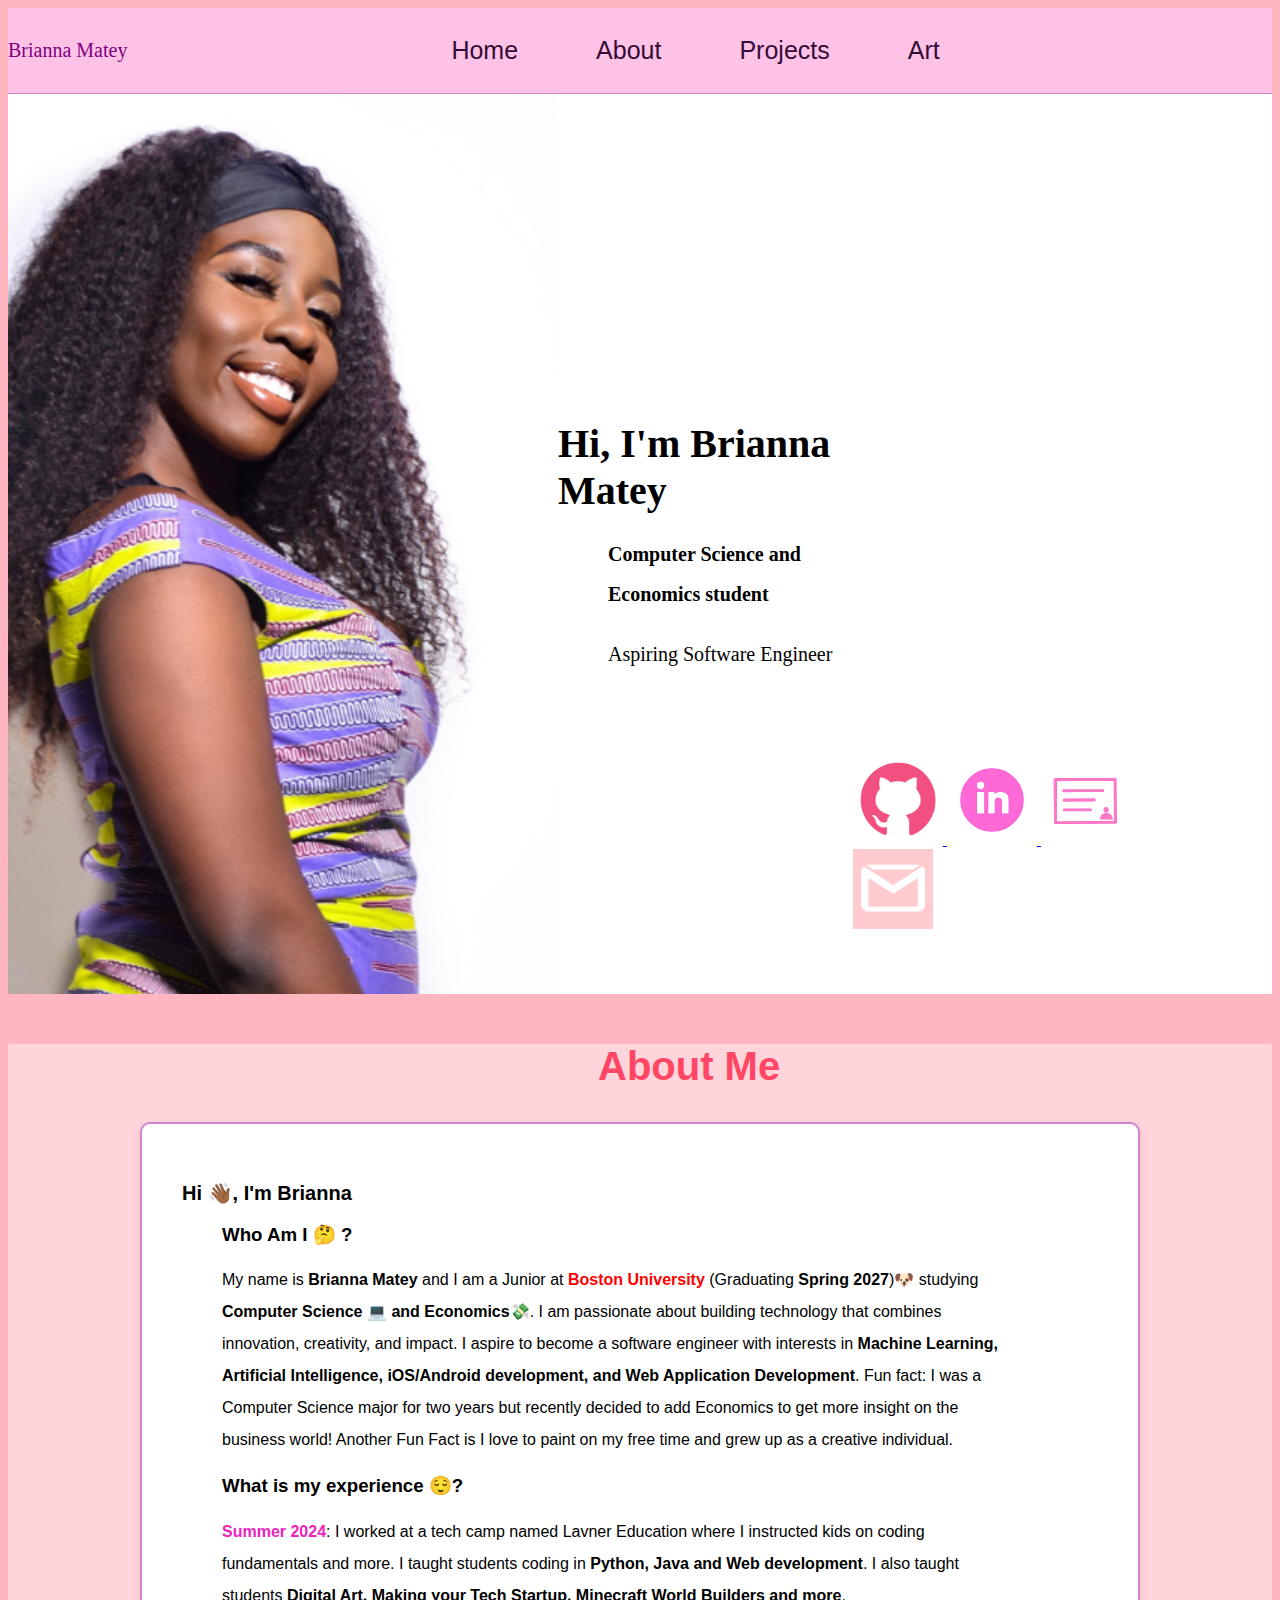
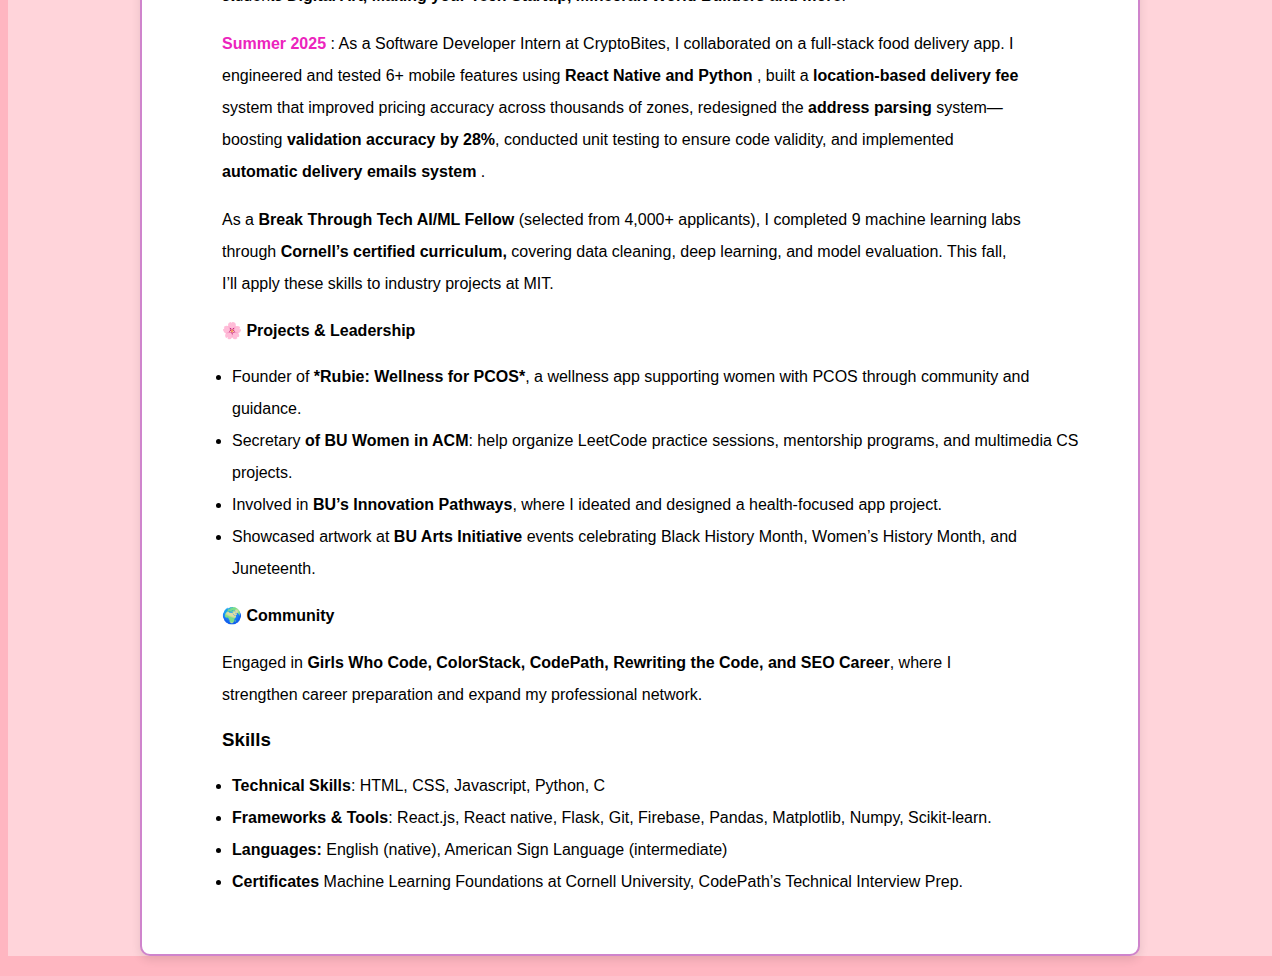
<file: index.html>
<!DOCTYPE html>
<html lang="en">
<head>
    <meta charset="UTF-8">
    <meta name="viewport" content="width=device-width, initial-scale=1.0">
    <title>Brianna's Personal Website</title>
    <link rel = "stylesheet" href ="style.css">
    <link href="https://fonts.googleapis.com/css2?family=Pacifico&display=swap" rel="stylesheet">

</head>
<body>
<header class = "site-header">
   <nav id = "main-navigatipn">
    <div class = "container">
        <a href = "index.html" class = "logo">Brianna Matey</a>
        <ul class = "nav-links">
            <li><a href = "index.html" class = "nav-link">Home</a></li>
            <li><a href = "#about" class="nav-link">About</a></li>
            <li><a href = "projects.html" class = "nav-link">Projects</a></li>
            <li><a href = "art.html" class = "nav-link">Art</a></li>
        </ul>
    </div>

   </nav>
</header>
   <section id = "hero">
    <div class = "container">
        <h1 class = "hero-title">Hi, I'm Brianna Matey</h1>

        <p class = "hero-subtitle">Computer Science and Economics student</p>
        <p class = "hero-subtitle_two">Aspiring Software Engineer</p>
    </div>
    
    <div id = "extra-icons">


        <a href = "https://github.com/briannammatey">
        <img class = "github" src = "img/github_pink.png">
        </a>
        <a href = "https://www.linkedin.com/in/brianna-matey-750381295/">
        <img class = "linkedin" src ="img/pink_linkedin.jpg" >
        </a>
        <a href ="https://docs.google.com/document/d/1utex1i5nuAkNlnAcYnYdRBMwSld6cS7rdwZwQ4-ZPO4/edit?usp=sharing" >
            <img class = "resume" src = "img/resumeicon.jpg">
        </a>
         <a href ="https://docs.google.com/document/d/1utex1i5nuAkNlnAcYnYdRBMwSld6cS7rdwZwQ4-ZPO4/edit?usp=sharing" >
            <img class = "email" src = "img/emailicon.jpg">
        </a>
    </div>

   </section>
   <section id = "about" class = "section">
    <div class = "container">
        <h2 class ="section-title" >About Me</h2>
        <div class = "boundaries">
            <div class = "about-text">
                <h2 class="about-me-title"> Hi 👋🏾, I'm Brianna</h2>
                
                <h3 class ="heading">Who Am I 🤔 ?</h3>
                
                <p class = "paragraph">
                
                My name is<b> Brianna Matey</b> and I am a Junior at <b class = "red">Boston University</b> (Graduating <b>Spring 2027</b>)🐶 studying <b>Computer Science 💻 and Economics💸</b>. I am passionate about building technology that combines innovation, creativity, and impact. 
                I aspire to become a software engineer with interests in <b>Machine Learning, Artificial Intelligence, iOS/Android development, and Web Application Development</b>.
                Fun fact: I was a Computer Science major for two years but recently decided to add Economics to get more insight on the business world!
                Another Fun Fact is I love to paint on my free time and grew up as a creative individual.

                </p>
                
                <h3 class ="heading">What is my experience 😌?</h3>
               
                <p class = "paragraph"> 
 

<strong class = summer>Summer 2024</strong>: I worked at a tech camp named Lavner Education where I instructed kids on coding fundamentals and more. I taught students coding in <b>Python, Java and Web development</b>. I also taught students <strong>Digital Art, Making your Tech Startup, Minecraft World Builders and more</strong>.       
</p> 

<p class = "paragraph">
<strong class="summer" > Summer 2025 </strong>: As a Software Developer Intern at CryptoBites, I collaborated on a full-stack food delivery app. I engineered and tested 6+ mobile features using<b> React Native and Python </b>, built a <b>location-based delivery fee </b> system that improved pricing accuracy across thousands of zones, redesigned the <b>address parsing</b> system—boosting <b>validation accuracy by 28%</b>, conducted unit testing to ensure code validity, and implemented <b>automatic delivery emails system </b>.
</p>

<p class = "paragraph">
As a <b>Break Through Tech AI/ML Fellow</b> (selected from 4,000+ applicants), I completed 9 machine learning labs through <b>Cornell’s certified curriculum,</b> covering data cleaning, deep learning, and model evaluation. This fall, I’ll apply these skills to industry projects at MIT.  
</p>

<h4 class = "heading">🌸 Projects & Leadership  </h4>

<ul class = "list-one">
<li> Founder of <b>*Rubie: Wellness for PCOS*</b>, a wellness app supporting women with PCOS through community and guidance.  </li>
<li>Secretary<b> of BU Women in ACM</b>: help organize LeetCode practice sessions, mentorship programs, and multimedia CS projects.  </li> 
<li> Involved in <b>BU’s Innovation Pathways</b>, where I ideated and designed a health-focused app project.  </li>
<li>Showcased artwork at <b>BU Arts Initiative</b> events celebrating Black History Month, Women’s History Month, and Juneteenth.  </li>
</ul>

<h4 class = "heading">
🌍 Community 
</h4> 

<p class = "paragraph">
Engaged in <b>Girls Who Code, ColorStack, CodePath, Rewriting the Code, and SEO Career</b>, where I strengthen career preparation and expand my professional network.
</p>
<h3 class = heading> Skills</h3>

             
                <ul class = "list-one">
                     <li class ="skill-item"><b>Technical Skills</b>: HTML, CSS, Javascript, Python, C </li>
                    <li class = "skill-item"><b>Frameworks & Tools</b>: React.js, React native, Flask, Git, Firebase, Pandas, Matplotlib, Numpy, Scikit-learn.</li>
                    <li class = "skill-item"><b>Languages:</b> English (native), American Sign Language (intermediate)</li>
                    <li class = "skill-item"><b>Certificates</b> Machine Learning Foundations at Cornell University, CodePath’s Technical Interview Prep.</li>
                    
                </ul>
            </div>
        </div>
    </div>
    

   </section>
   </body>
</html>
</file>
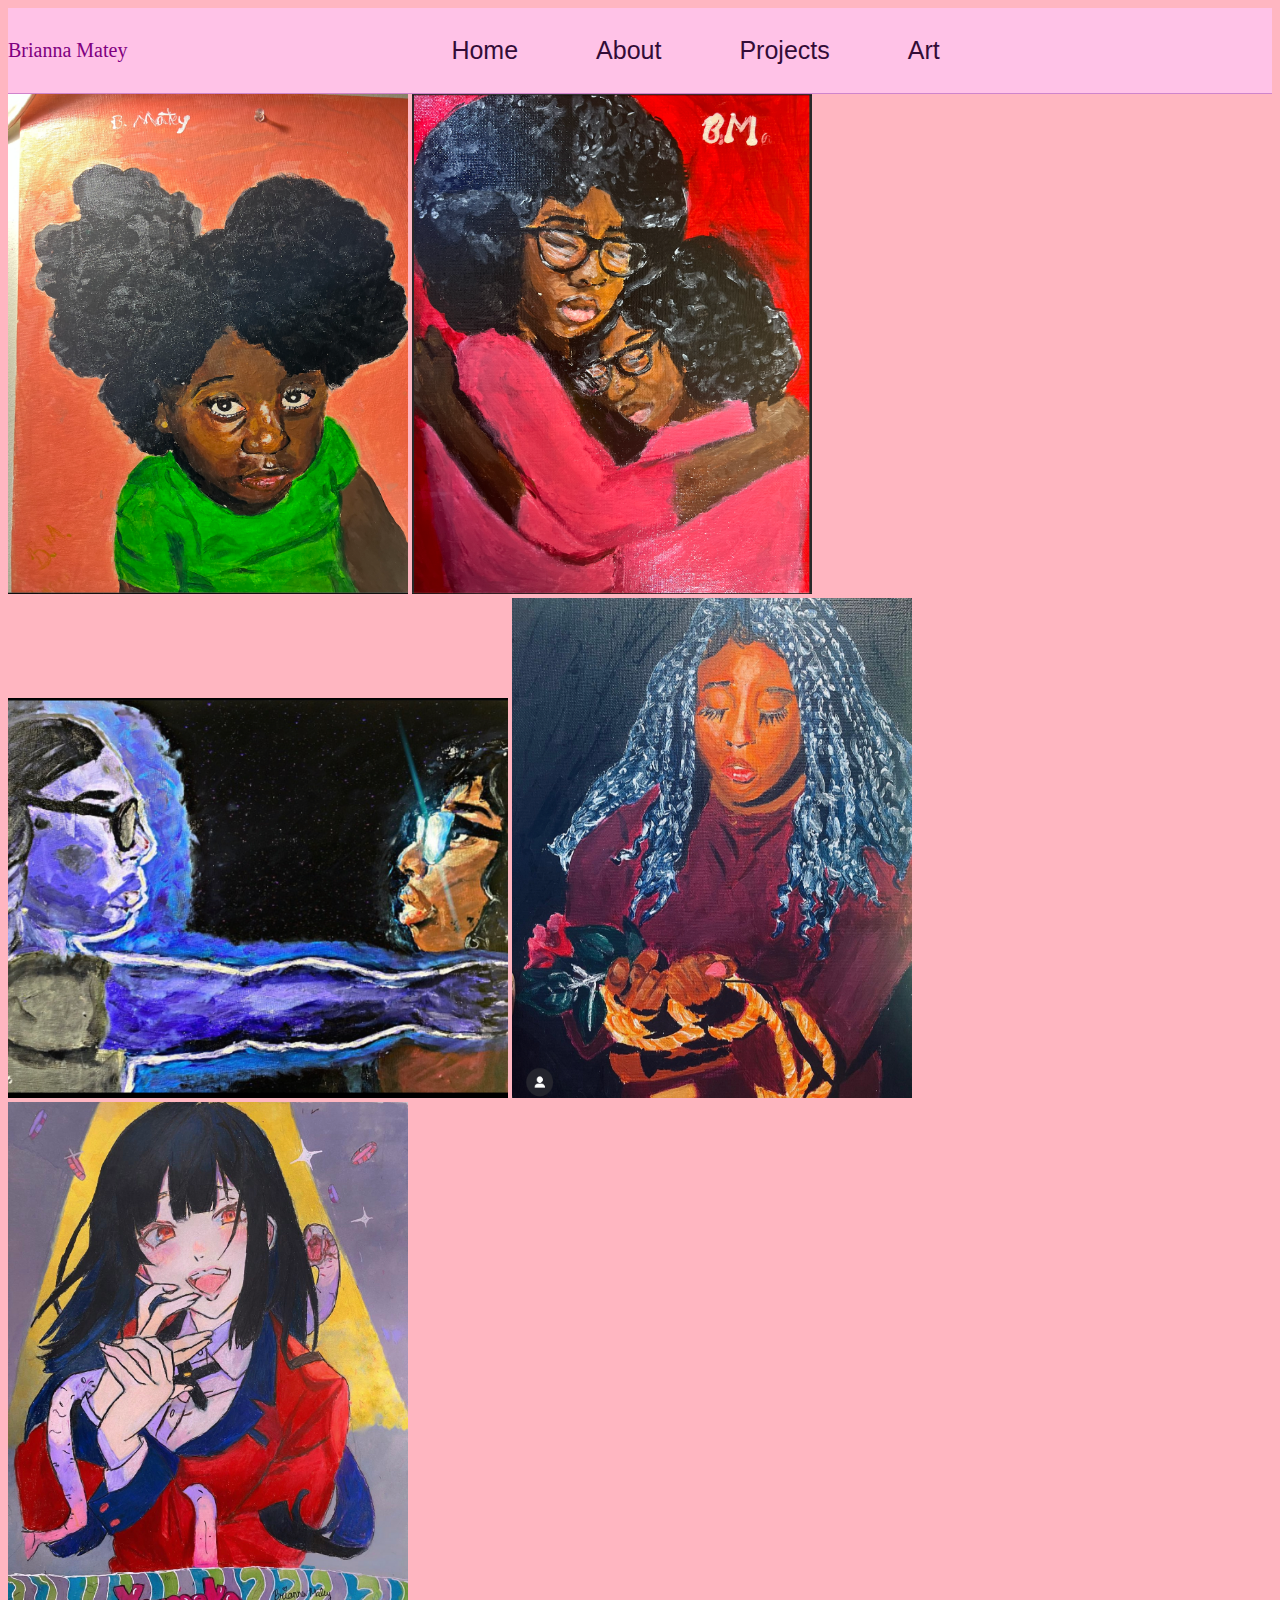
<file: art.html>
<!DOCTYPE html>
<html lang="en">
<head>
    <meta charset="UTF-8">
    <meta name="viewport" content="width=device-width, initial-scale=1.0">
    <title>Document</title>
    <link rel = "stylesheet" href ="style.css">
    <link href="https://fonts.googleapis.com/css2?family=Pacifico&display=swap" rel="stylesheet">
</head>
<body>
   <header class = "site-header">
   <nav id = "main-navigatipn">
    <div class = "container">
        <a href = "index.html" class = "logo">Brianna Matey</a>
        <ul class = "nav-links">
            <li><a href = "index.html" class = "nav-link">Home</a></li>
            <li><a href = "index.html#about" class="nav-link">About</a></li>
            <li><a href = "projects.html" class = "nav-link">Projects</a></li>
            <li><a href = "art.html" class = "nav-link">Art</a></li>
        </ul>
    </div>

    
   </nav>
</header> 
<div class = "art">

        <img src  = "img/baby.png" class ="artwork">
        <img src  = "img/selfhug.png" class ="artwork">
        <img src  = "img/Matey.Deprecation.jpg" class ="artwork-2">
        <img src  = "img/IMG_8161.jpg" class ="artwork">
        <img src  = "img/Matey.Kakeguri.jpg" class ="artwork">
    </div>
</body>
</html>
</file>
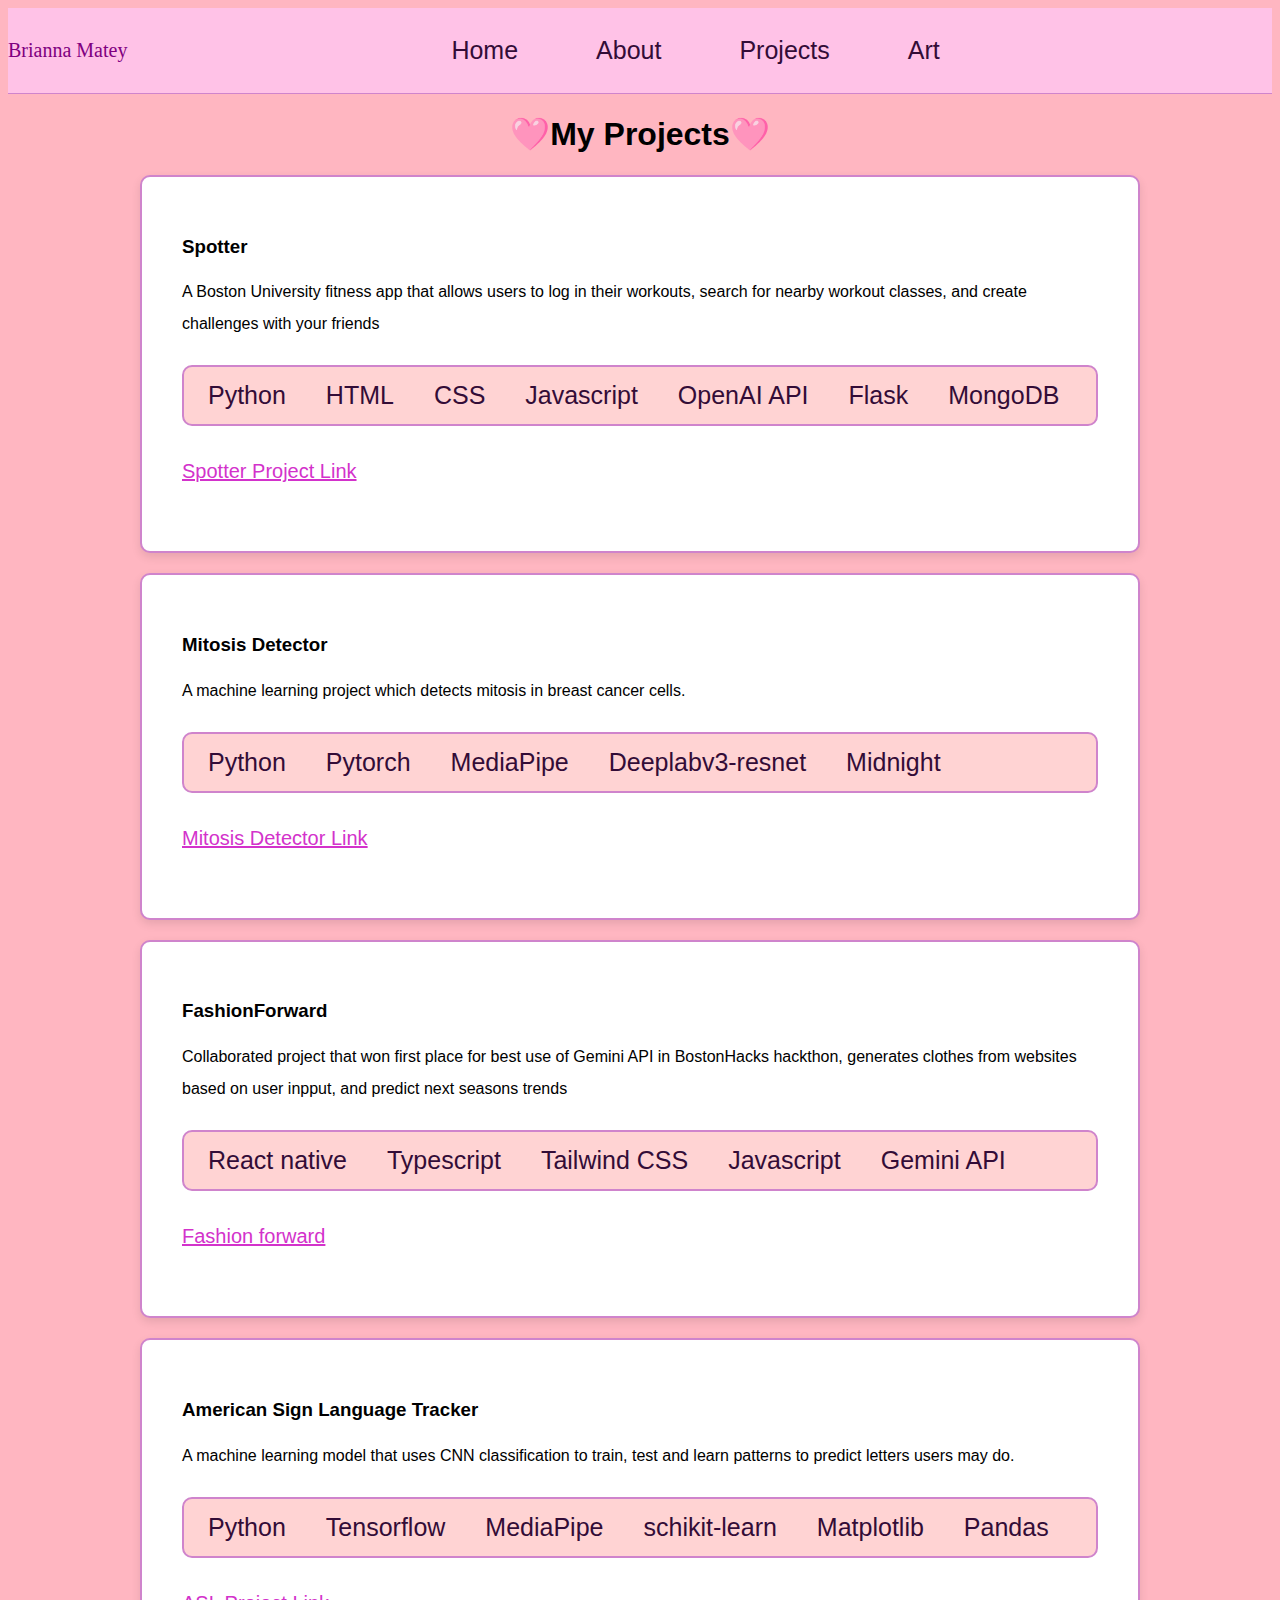
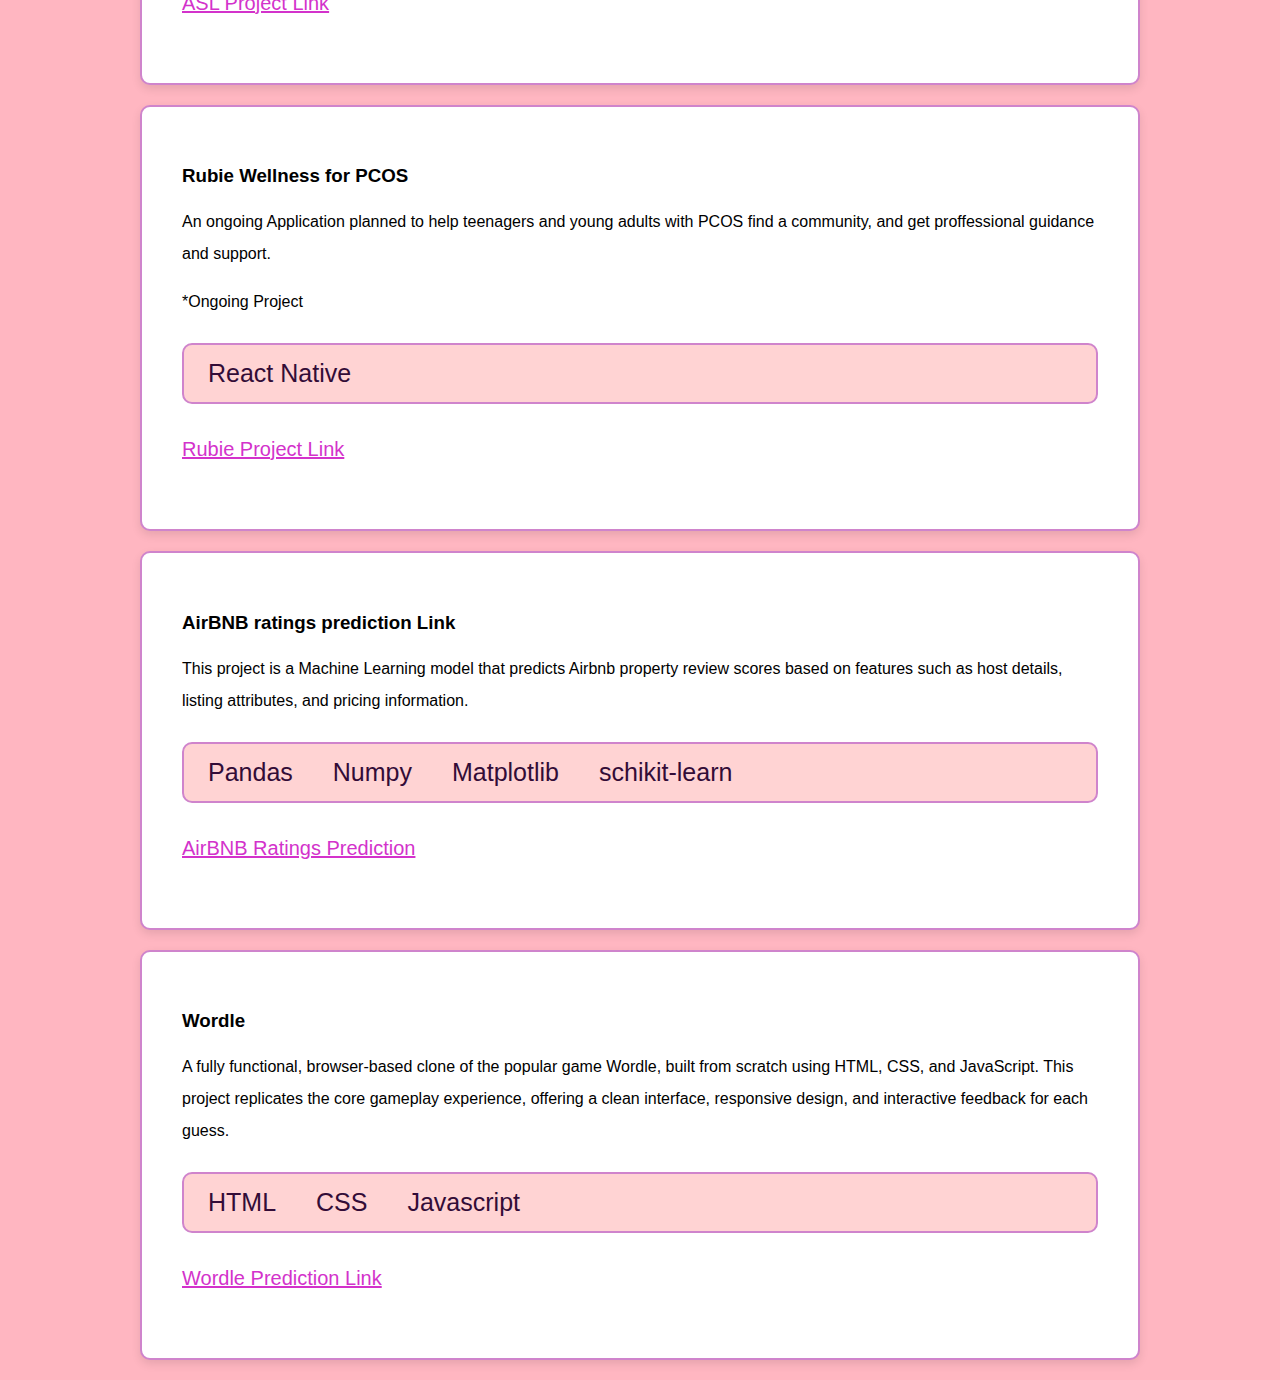
<file: projects.html>
<!DOCTYPE html>
<html lang="en">
<head>
    <meta charset="UTF-8">
    <meta name="viewport" content="width=device-width, initial-scale=1.0">
    <title>Document</title>
    <link rel = "stylesheet" href ="style.css">
    <link href="https://fonts.googleapis.com/css2?family=Pacifico&display=swap" rel="stylesheet">

</head>
<body>
<header class = "site-header">
   <nav id = "main-navigatipn">
    <div class = "container">
        <a href = "index.html" class = "logo">Brianna Matey</a>
        <ul class = "nav-links">
            <li><a href = "index.html" class = "nav-link">Home</a></li>
            <li><a href = "index.html#about" class="nav-link">About</a></li>
            <li><a href = "skills.html" class = "nav-link">Projects</a></li>
            <li><a href = "art.html" class = "nav-link">Art</a></li>
        </ul>
    </div>

   </nav>
</header>
<h1 class = "project-heading">🩷My Projects🩷</h1>
</div>

<div class = "bounding-box">
    <h3 class = "project-name">Spotter</h3>
    <p class = "description">A Boston University fitness app that allows users to log in their workouts, search for nearby workout classes, and create challenges with your friends</p>
    <ul class = "tools">
        <li>Python</li>
        <li>HTML</li>
        <li>CSS</li>
        <li>Javascript</li>
        <li>OpenAI API</li>
        <li>Flask</li>
        <li>MongoDB</li>

    </ul>
    <a class = link href = "https://github.com/briannammatey/Spotter" ><p>Spotter Project Link </p></a>
</div>

<div class = "bounding-box">
    <h3 class = "project-name">Mitosis Detector</h3>
    <p class = "description"> A machine learning project which detects mitosis in breast cancer cells.</p>
    <ul class = "tools">
        <li>Python</li>
        <li>Pytorch</li>
        <li>MediaPipe</li>
        
        <li>Deeplabv3-resnet</li>
        <li>Midnight</li>
        

    </ul>
    <a class = link href = "https://github.com/briannammatey/mitosis_detector" ><p>Mitosis Detector Link </p></a>
</div>
<div class = "bounding-box">
    <h3 class = "project-name">FashionForward</h3>
    <p class = "description">Collaborated project that won first place for best use of Gemini API in BostonHacks hackthon, generates clothes from websites based on user inpput, and predict next seasons trends</p>
    <ul class = "tools">
        <li>React native</li>
        <li>Typescript</li>
        <li>Tailwind CSS</li>
        <li>Javascript</li>
        <li>Gemini API</li>

    </ul>
    <a class = link href = "https://github.com/briannammatey/bostonhacks2025" ><p>Fashion forward</p></a>
</div>

<div class = "bounding-box">
    <h3 class = "project-name">American Sign Language Tracker</h3>
    <p class = "description"> A machine learning model that uses CNN classification to train, test and learn patterns to predict letters users may do.</p>
    <ul class = "tools">
        <li>Python</li>
        <li>Tensorflow</li>
        <li>MediaPipe</li>
        <li>schikit-learn</li>
        <li>Matplotlib</li>
        <li>Pandas</li>

    </ul>
    <a class = link href = "https://github.com/briannammatey/ASLTracker" ><p>ASL Project Link </p></a>
</div>
<div class = "bounding-box">
    <h3 class = "project-name">Rubie Wellness for PCOS</h3>
    <p class = "description"> An ongoing Application planned to help teenagers and young adults with PCOS find a community, and get proffessional guidance and support. </p>
    <p class ="description">*Ongoing Project </p>
    <ul class = "tools">
        <li>React Native</li>
        

    </ul>
    <a class = link href = "https://github.com/briannammatey/Rubie" ><p>Rubie Project Link </p></a>
</div>

<div class = "bounding-box">
    <h3 class = "project-name">AirBNB ratings prediction Link</h3>
    <p class = "description">This project is a Machine Learning model that predicts Airbnb property review scores based on features such as host details, listing attributes, and pricing information. </p>
    
    <ul class = "tools">
        <li>Pandas</li>
        <li>Numpy</li>
         <li>Matplotlib</li>
        <li>schikit-learn</li>
        

    </ul>
    <a class = link href = "https://github.com/briannammatey/AirBNBRatingsPrediction" ><p>AirBNB Ratings Prediction</p></a>
</div>
<div class = "bounding-box">
    <h3 class = "project-name">Wordle</h3>
    <p class = "description"> A fully functional, browser-based clone of the popular game Wordle, built from scratch using HTML, CSS, and JavaScript. This project replicates the core gameplay experience, offering a clean interface, responsive design, and interactive feedback for each guess.</p>
    
    <ul class = "tools">
        <li>HTML</li>
        <li>CSS</li>
        <li>Javascript</li>
        

    </ul>
    <a class = link href = "https://github.com/briannammatey/Wordle" ><p>Wordle Prediction Link</p></a>
</div>

</body>
</html>
</file>
<file: style.css>
* {
    margin: 20;
    padding: 0;
    box-sizing: border-box;
}
p{
    line-height: 2;
}

body{
    background-color: lightpink;
  
    font-family: Cambria, Cochin, Georgia, Times, 'Times New Roman', serif;
}
.title{
align-content: center;
font-size: 18px;
color:white;
}
nav {
  display: flex;
  justify-content: space-between;
  align-items: center;
}
html{
    scroll-behavior:smooth;
}

#hero{
    background-image:url("img/BriannaNew.png");
    background-size: cover;
    background-position: center;
    background-repeat:no-repeat;
    height:100vh;
    display:flex;
    align-items:center;
    justify-content: center;
    
}
.hero-title{
 margin-left: 550px;
 font-size : 40px;
  margin-bottom: 20px;
font-family: 'Abril Fatface';
    display:block;
      gap: 40px;  



}
.nav-links{
    display:flex;
    gap: 30px;
    list-style:none;
    margin:0 auto;
    padding: 0;
    justify-content: center;
     margin-left: 300px;

  
    
}
.logo{
    font-family: cursive;
    font-size: 20px;
    text-decoration: none;
    color:purple;
    
}
.nav-link{
    font-size: 25px;
    display:block;
    padding:14px 24px; /*bigger button*/
    text-decoration: none;
    color:rgb(51, 12, 55);
    font-family:Impact, Haettenschweiler, 'Arial Narrow Bold', sans-serif;
   

}
.nav-link:hover{
    background: rgb(228, 95, 228);

}
.hero-subtitle{
    margin-bottom: 20px;
    margin-left: 600px;
    font-size:20px;
    font-family: 'Franklin Gothic Medium';
    font-weight: bold;
    display:block;
    
}
.hero-subtitle_two{

    margin-left: 600px;
    font-size:20px;
    display:block;
 
}


.site-header{
    position:sticky;
    background:#ffc2e7;
    top:0;
    border-bottom:1px solid #cf84cc
}
.site-header .container {
  display: flex;
  align-items: center;
  justify-content: space-between;
  padding: 14px 0;
}

#extra-icons{
    display:block;
    justify-content:center;
    gap:20px;
    margin-top: 600px;
    margin-right: 100px;
    

}
.github{
    width:90px;
    height: 90px;
  

}

.linkedin{
    width:90px;
    height: 90px;
    filter: brightness(1.2)

}
.resume{
    width:90px;
    height: 90px;
    filter: brightness(1.2)
   
}
.email{
  width:80px;
height: 80px;
     
}


#about{
    background-color: rgb(255, 212, 218);
}

.section-title{
     font-size : 40px;
     justify-content:center ;
     color:rgb(255, 71, 101);
     margin-left:590px;
     margin-top: 50px;

     align-content: center;
    font-family:Impact, Haettenschweiler, 'Arial Narrow Bold', sans-serif;
}

.about-me-title{
    font-family:'Segoe UI', Tahoma, Geneva, Verdana, sans-serif;
   font-size : 20px;  
}

.heading-one{
 font-family: 'Segoe UI', Tahoma, Geneva, Verdana, sans-serif;

}
.paragraph-one{
 font-family:Verdana, Geneva, Tahoma, sans-serif;
max-width: 800px; 
margin-left: 40px;
}  

.heading{
font-family:'Segoe UI', Tahoma, Geneva, Verdana, sans-serif;
margin-left: 40px;
}
.paragraph{
font-family:Verdana, Geneva, Tahoma, sans-serif;
max-width: 800px; 
margin-left: 40px;

}


.list-one{
    list-style: disc;
    font-family:Verdana, Geneva, Tahoma, sans-serif;;
    margin-left: 50px;
    line-height:2;
    

}
.summer{
    color:rgb(236, 36, 189)
}
.boundaries{
 background-color: white;       /* box background */
  border: 2px solid #cf84cc;     /* border around it */
  border-radius: 10px;           /* rounded corners */
  padding: 40px;                 /* space inside box */
  max-width: 1000px;              /* keep it from being too wide */
  margin: 20px auto;             /* center it on the page */
  box-shadow: 0 4px 10px rgba(0,0,0,0.1); /* soft shadow */
}
.red{
    color:red;
}
.artwork{
    width: 400px;
    height: 500px;
    


}
.artwork-2{
    width: 500px;
    height: 400px;
     


}


.project-heading{

text-align: center;
font-weight: bold;
 font-family: 'Segoe UI', Tahoma, Geneva, Verdana, sans-serif;

}

.bounding-box{
background-color: white;       /* box background */
  border: 2px solid #cf84cc;     /* border around it */
  border-radius: 10px;           /* rounded corners */
  padding: 40px;                 /* space inside box */
  max-width: 1000px;              /* keep it from being too wide */
  margin: 20px auto;             /* center it on the page */
  box-shadow: 0 4px 10px rgba(0,0,0,0.1); /* soft shadow */
}
.project-name{
     font-family: 'Segoe UI', Tahoma, Geneva, Verdana, sans-serif;

}
.description{
    font-family:Verdana, Geneva, Tahoma, sans-serif;
}
.tools{
    
 font-size: 25px;
    display:flex;
    padding:14px 24px; /*bigger button*/
    text-decoration: none;
    color:rgb(51, 12, 55);
    font-family:Impact, Haettenschweiler, 'Arial Narrow Bold', sans-serif;
    background-color: rgb(255, 211, 211);       /* box background */
    border: 2px solid #cf84cc;     /* border around it */
  border-radius: 10px;  
  gap:40px;
   list-style-type: none;

   
}
     
.link{
    font-family:Verdana, Geneva, Tahoma, sans-serif;
 font-size: 20px;
 color:rgb(211, 50, 203) ;
}
</file>
